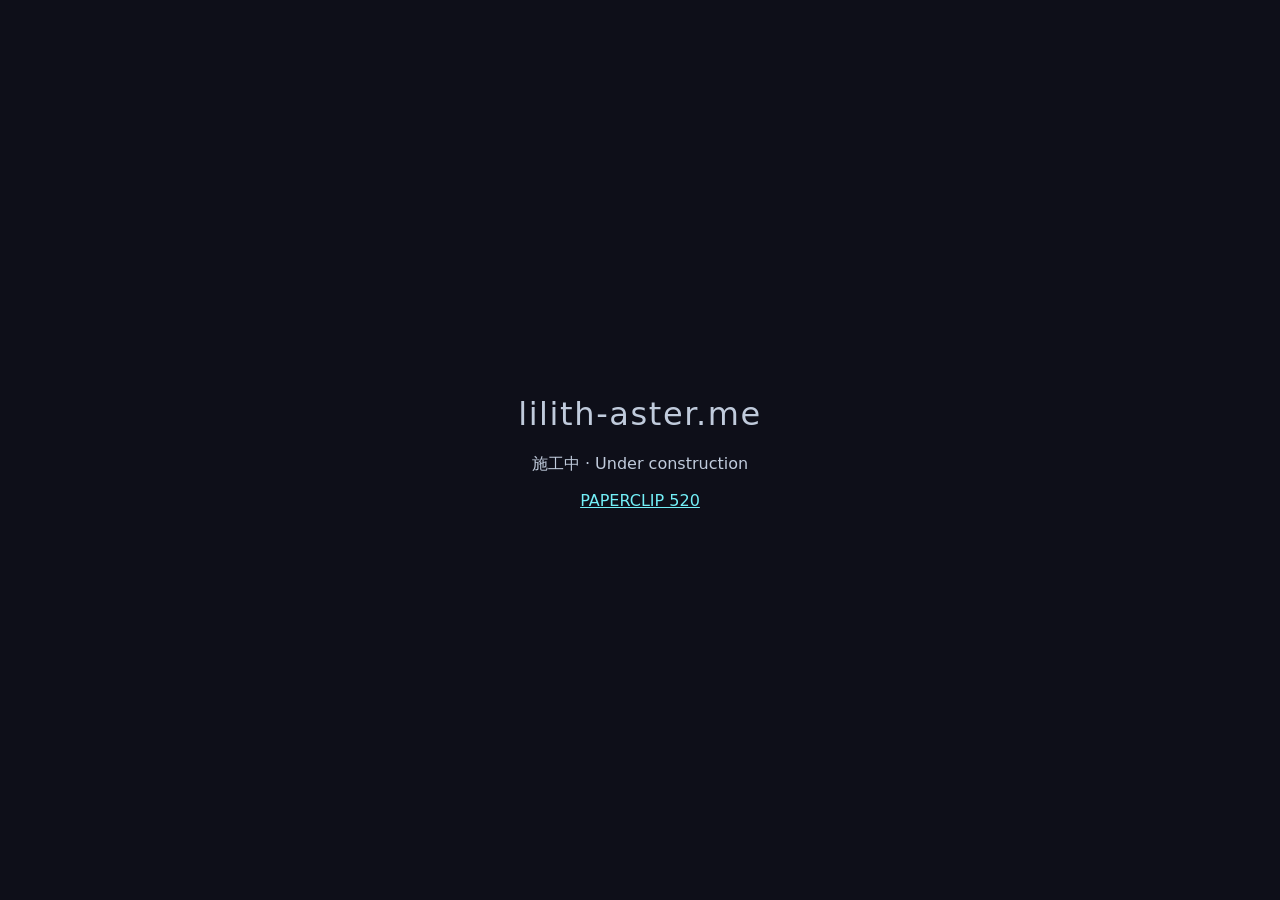
<file: service/www/index.html>
<!DOCTYPE html>
<html lang="zh-CN">
<head>
<meta charset="utf-8">
<meta name="viewport" content="width=device-width,initial-scale=1">
<title>lilith-aster.me</title>
<style>
html,body{margin:0;height:100%}
body{display:flex;align-items:center;justify-content:center;background:#0e0f19;color:#c0cbdc;font-family:system-ui,sans-serif}
main{text-align:center}
h1{font-weight:400;letter-spacing:.05em}
a{color:#73eff7}
</style>
</head>
<body>
<main>
<h1>lilith-aster.me</h1>
<p>施工中 · Under construction</p>
<p><a href="/PAPERCLIP520/">PAPERCLIP 520</a></p>
</main>
</body>
</html>
</file>
